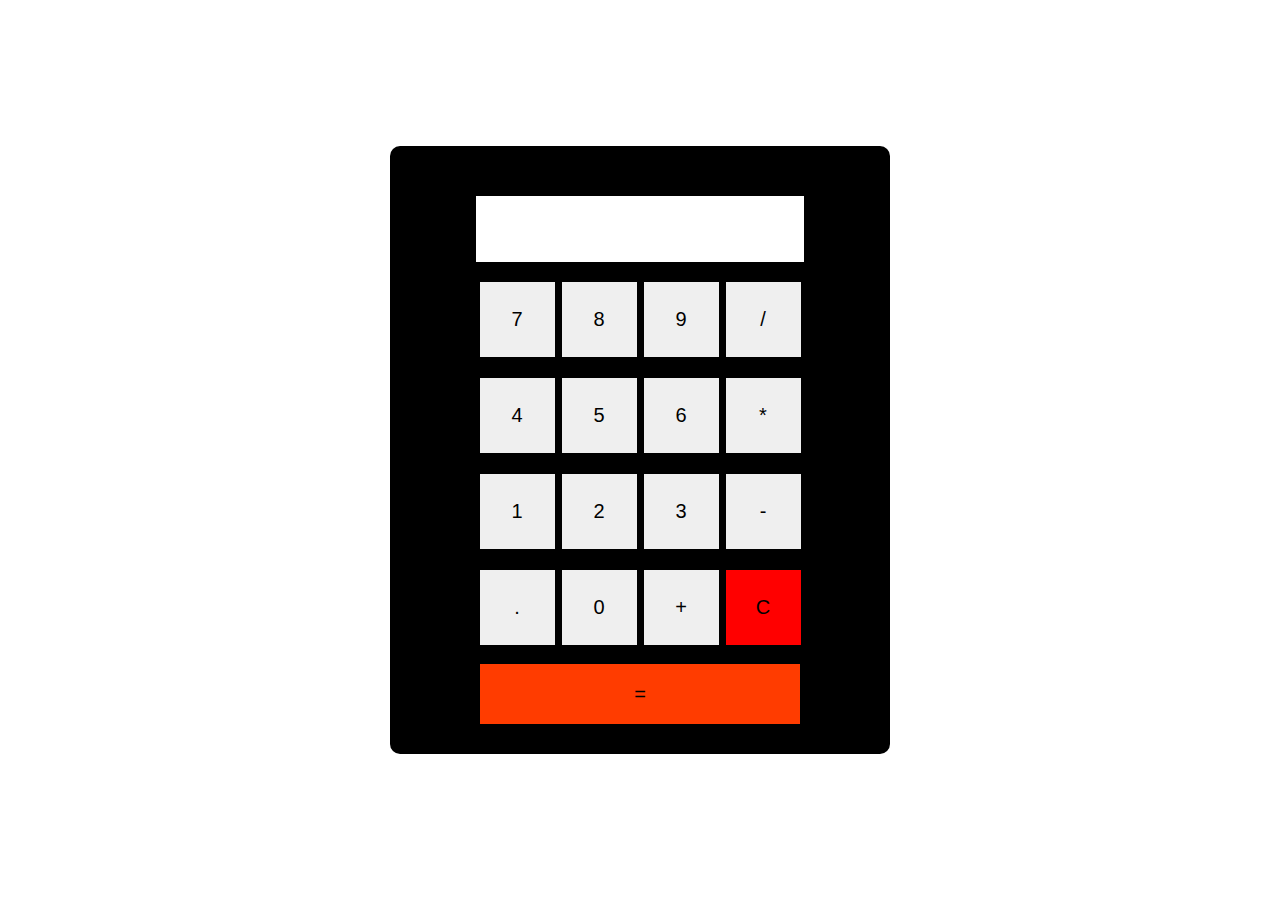
<file: calculator.html>
<!DOCTYPE html>
<html lang="en">
<head>
    <meta charset="UTF-8">
    <meta name="viewport" content="width=device-width, initial-scale=1.0">
    <link rel="stylesheet" href="./calculator.css">
    <title>onlinecalculator</title>
    <style>
    body {
    padding: 0;
    margin: 0;
}

    </style>
</head>
<body>
    <form action="calculator.html" class="calculatorDesign" method="post" name="calcform">
        <input type="text" name="answer" id="display">
        <br></br>
        <input type="button" class="buttonDesign" value="7" onclick="calcform.answer.value+='7'">
        <input type="button" class="buttonDesign" value="8" onclick="calcform.answer.value+='8'">
        <input type="button" class="buttonDesign" value="9" onclick="calcform.answer.value+='9'">
        <input type="button" class="operatorSymbol" value="/" onclick="calcform.answer.value+='/'">
        <br></br>
        <input type="button" class="buttonDesign" value="4" onclick="calcform.answer.value+='4'">
        <input type="button" class="buttonDesign" value="5" onclick="calcform.answer.value+='5'">
        <input type="button" class="buttonDesign" value="6" onclick="calcform.answer.value+='6'">
        <input type="button" class="operatorSymbol" value="*" onclick="calcform.answer.value+='*'">
        <br></br>
        <input type="button" class="buttonDesign" value="1" onclick="calcform.answer.value+='1'">
        <input type="button" class="buttonDesign" value="2" onclick="calcform.answer.value+='2'">
        <input type="button" class="buttonDesign" value="3" onclick="calcform.answer.value+='3'">
        <input type="button" class="operatorSymbol" value="-" onclick="calcform.answer.value+='-'">
        <br></br>
        <input type="button" class="buttonDesign" value="." onclick="calcform.answer.value+='.'">
        <input type="button" class="buttonDesign" value="0" onclick="calcform.answer.value+='0'">
        <input type="button" class="operatorSymbol" value="+" onclick="calcform.answer.value+='+'">
        <input type="button" class="buttonDesign" value="C" onclick="calcform.answer.value=' '" style="background-color: red;">
        <br></br>
        <input type="button" id="equalSignDesign" value="=" onclick="calcform.answer.value=eval(calcform.answer.value)">
    </form>
</body>
</html>
</file>
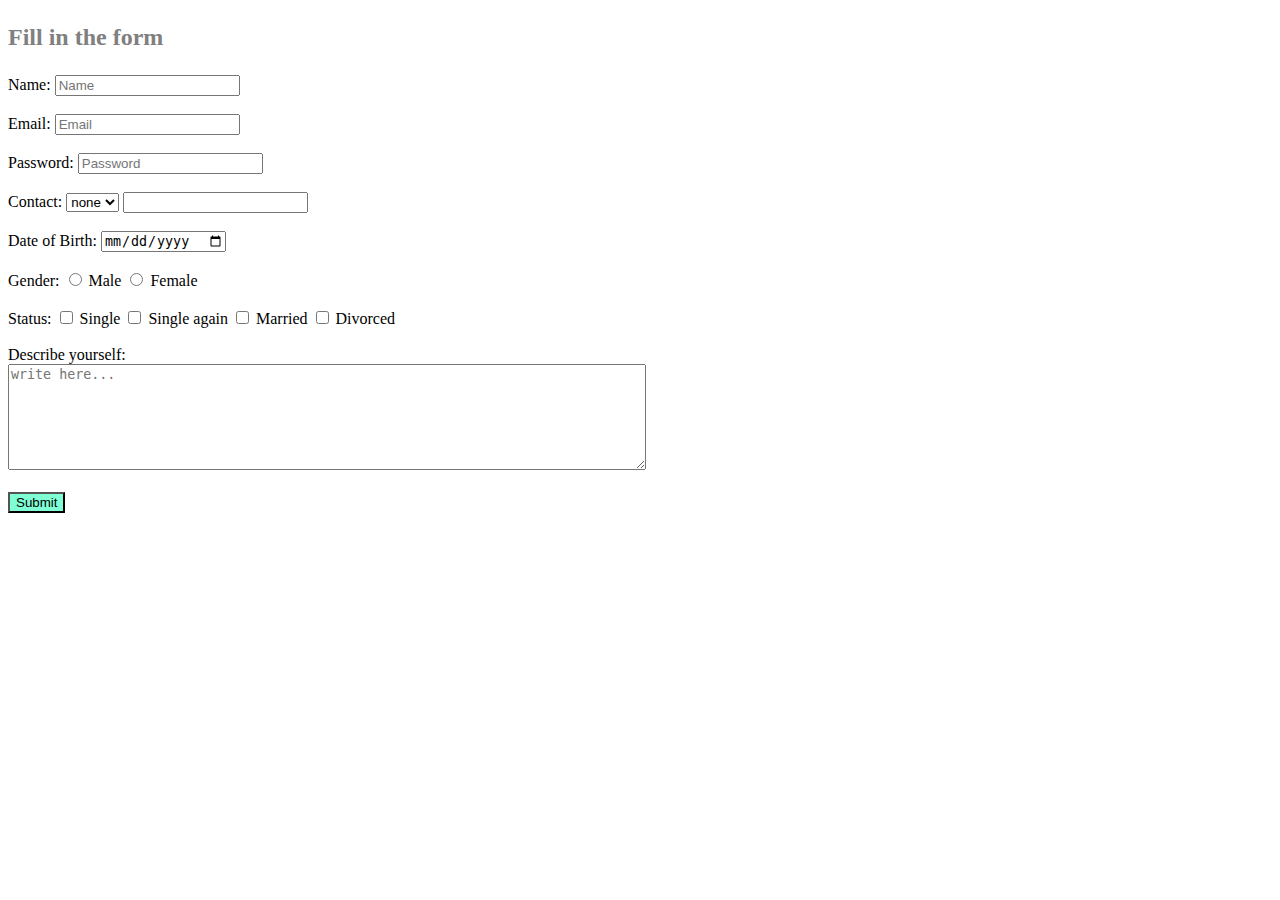
<file: form assignment.html>
<!DOCTYPE html>
<html lang="en">
<head>
    <meta charset="UTF-8">
    <meta http-equiv="X-UA-Compatible" content="IE=edge">
    <meta name="viewport" content="width=device-width, initial-scale=1.0">
    <title>Document</title>
</head>
<body>
    <h2><p style ="color:grey">Fill in the form</p></h2>
<form action="" method="post">

<label for="name">Name:</label>
<input type ="text" placeholder="Name" name="" id="name">
<br><br>


<label for="email">Email:</label>
<input type ="mail" placeholder="Email" name="" id="mail">
<br><br>

<label for="password">Password:</label>
<input type ="password" placeholder="Password" name="" id="password">
<br><br>

<label for="contact">Contact:</label>
<select>
<option value="none">none</option>
<option value="+256">+256</option>
<option value="+255">+258</option>
<option value="+254">+254</option>
<option value="253">+257</option>
</select>
<input type="tel" name="" id="contact">
<br><br>

<label for="DOB">Date of Birth:</label>
<input type ="date" placeholder="dd/mm/yyyy" name="" id="DOB">
<br><br>

<label for="gender">Gender:</label>
<input type ="radio" name="" id="male" value="Male">
<label for="male">Male</label>
<input type="radio" name="" id="female" value="Female">
<label for="female">Female</label>
<br><br>

<label for="checkbox">Status:</label>
<input type="checkbox" name="" id="single">
<label for="single">Single</label>
<input type="checkbox" name="" id="mingle">
<label for="mingle">Single again</label>
<input type="checkbox" name="" id="married">
<label for="married">Married</label>
<input type="checkbox" name="" id="confused">
<label for="divorced">Divorced</label>
<br><br>

<label for="summary">Describe yourself:</label>
<br>
<textarea id="summary" name="" style="width:50%; height:100px" placeholder="write here..."></textarea>
<br><br>
<button type="submit" value="submit" style="background-color: aquamarine;">Submit</button>

</form>
</body>
</html>
</file>
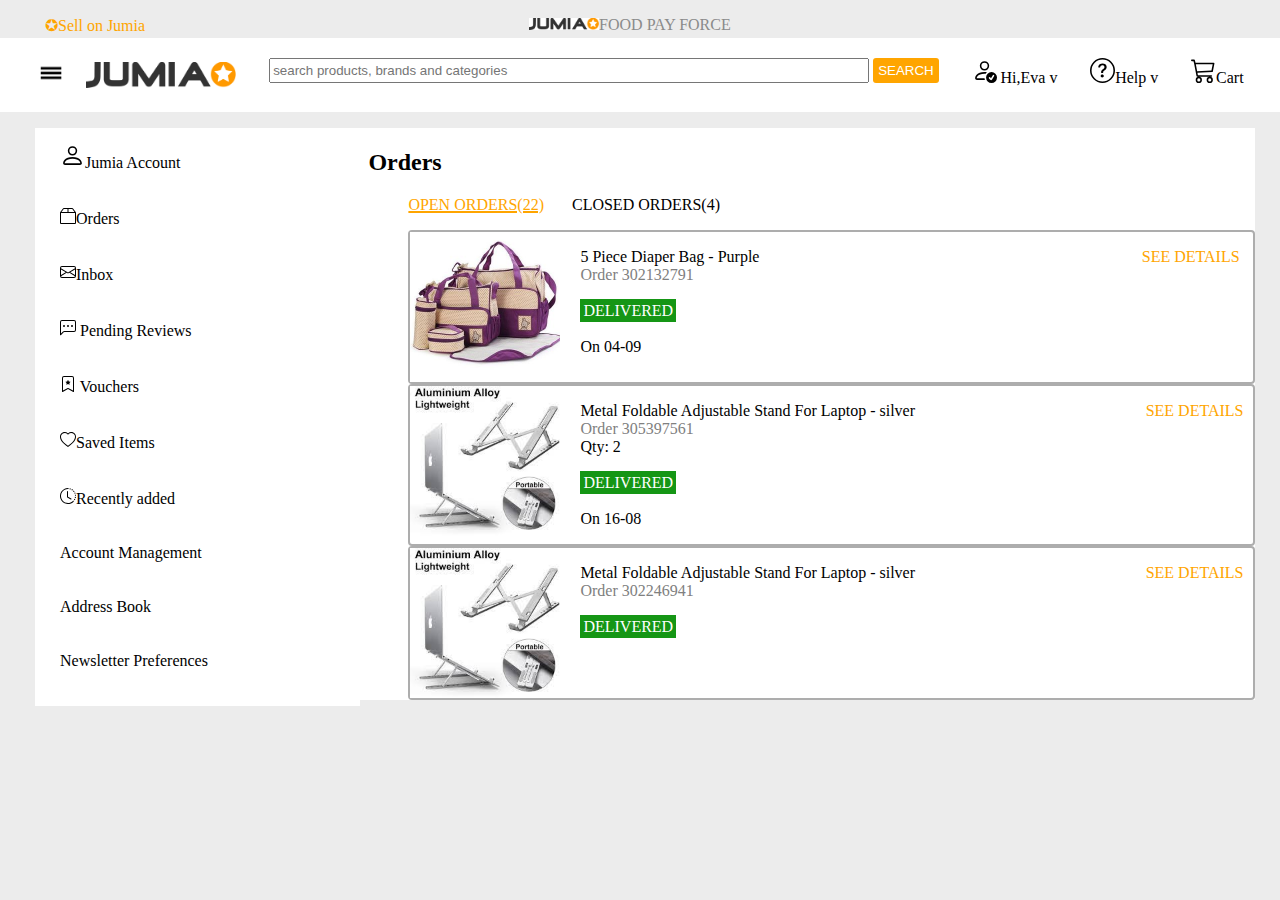
<file: Jumia.html>
<!DOCTYPE html>
<html lang="en">
<head>
    <meta charset="UTF-8">
    <meta name="viewport" content="width=device-width, initial-scale=1.0">
    <link rel="stylesheet" href="./jumiastyle.css">
    <link rel="stylesheet" href="https://cdn.jsdelivr.net/npm/bootstrap-icons@1.11.2/font/bootstrap-icons.min.css">
    <style>
        body{
            margin:0px;
            padding: 0px;
            background-color:rgb(236, 236, 236);
        }
        /*Editing all links*/
        a{
            color: black;
            text-decoration: none;
        }
        /*Editing the sell on jumia in the top left corner*/
        .sell-on-jumia{
            color:orange;
            margin-left: 45px;
        }
    </style>
    <title>Jumia</title>
</head>
<body>
    <div class="header1">
        <p><span class="sell-on-jumia">&#10026;Sell on Jumia</span></p>
        <p class="content1"><img src="./images/Jumia_Logo.png" style="width:70px;height: auto;">FOOD PAY FORCE</p>
    </div>
    <div class="header2">
        <ul>
            <li><img src="./icons/reorder_three_sharp_icon.png" style="width:30px;height: auto;"> &nbsp;&nbsp;&nbsp;&nbsp;<img src="./images/Jumia_Logo.png" style="width: 150px;height: auto;"></li>
            <li class="button1">
                <input type="search" placeholder="search products, brands and categories" style="width: 600px; height: 25px;">
                <button class="search-button">SEARCH</button></li>

            <li><svg xmlns="http://www.w3.org/2000/svg" width="25" height="25" fill="currentColor" class="bi bi-person-check" viewBox="0 0 16 16">
                <path d="M12.5 16a3.5 3.5 0 1 0 0-7 3.5 3.5 0 0 0 0 7m1.679-4.493-1.335 2.226a.75.75 0 0 1-1.174.144l-.774-.773a.5.5 0 0 1 .708-.708l.547.548 1.17-1.951a.5.5 0 1 1 .858.514ZM11 5a3 3 0 1 1-6 0 3 3 0 0 1 6 0M8 7a2 2 0 1 0 0-4 2 2 0 0 0 0 4"/>
                <path d="M8.256 14a4.474 4.474 0 0 1-.229-1.004H3c.001-.246.154-.986.832-1.664C4.484 10.68 5.711 10 8 10c.26 0 .507.009.74.025.226-.341.496-.65.804-.918C9.077 9.038 8.564 9 8 9c-5 0-6 3-6 4s1 1 1 1z"/>
              </svg>  Hi,Eva v</li>

            <li><a href="help.html">
                <svg xmlns="http://www.w3.org/2000/svg" width="25" height="25" fill="currentColor" class="bi bi-question-circle" viewBox="0 0 16 16">
                  <path d="M8 15A7 7 0 1 1 8 1a7 7 0 0 1 0 14m0 1A8 8 0 1 0 8 0a8 8 0 0 0 0 16"/>
                  <path d="M5.255 5.786a.237.237 0 0 0 .241.247h.825c.138 0 .248-.113.266-.25.09-.656.54-1.134 1.342-1.134.686 0 1.314.343 1.314 1.168 0 .635-.374.927-.965 1.371-.673.489-1.206 1.06-1.168 1.987l.003.217a.25.25 0 0 0 .25.246h.811a.25.25 0 0 0 .25-.25v-.105c0-.718.273-.927 1.01-1.486.609-.463 1.244-.977 1.244-2.056 0-1.511-1.276-2.241-2.673-2.241-1.267 0-2.655.59-2.75 2.286zm1.557 5.763c0 .533.425.927 1.01.927.609 0 1.028-.394 1.028-.927 0-.552-.42-.94-1.029-.94-.584 0-1.009.388-1.009.94"/>
                </svg></i>Help v</a></li>

            <li><a href="cart.html">
                <svg xmlns="http://www.w3.org/2000/svg" width="25" height="25" fill="currentColor" class="bi bi-cart3" viewBox="0 0 16 16">
                  <path d="M0 1.5A.5.5 0 0 1 .5 1H2a.5.5 0 0 1 .485.379L2.89 3H14.5a.5.5 0 0 1 .49.598l-1 5a.5.5 0 0 1-.465.401l-9.397.472L4.415 11H13a.5.5 0 0 1 0 1H4a.5.5 0 0 1-.491-.408L2.01 3.607 1.61 2H.5a.5.5 0 0 1-.5-.5M3.102 4l.84 4.479 9.144-.459L13.89 4H3.102zM5 12a2 2 0 1 0 0 4 2 2 0 0 0 0-4m7 0a2 2 0 1 0 0 4 2 2 0 0 0 0-4m-7 1a1 1 0 1 1 0 2 1 1 0 0 1 0-2m7 0a1 1 0 1 1 0 2 1 1 0 0 1 0-2"/>
                </svg></i>Cart</a></li>
            
        </ul>
    </div>
    <div class="left-section">
        <ul>
            <li><a href="account.html">
                <svg xmlns="http://www.w3.org/2000/svg" width="25" height="25" fill="currentColor" class="bi bi-person" viewBox="0 0 16 16">
                  <path d="M8 8a3 3 0 1 0 0-6 3 3 0 0 0 0 6m2-3a2 2 0 1 1-4 0 2 2 0 0 1 4 0m4 8c0 1-1 1-1 1H3s-1 0-1-1 1-4 6-4 6 3 6 4m-1-.004c-.001-.246-.154-.986-.832-1.664C11.516 10.68 10.289 10 8 10c-2.29 0-3.516.68-4.168 1.332-.678.678-.83 1.418-.832 1.664z"/>
                </svg>Jumia Account</a></li><br><br>
            <li><a href="orders.html">
                <svg xmlns="http://www.w3.org/2000/svg" width="16" height="16" fill="currentColor" class="bi bi-box2" viewBox="0 0 16 16">
                  <path d="M2.95.4a1 1 0 0 1 .8-.4h8.5a1 1 0 0 1 .8.4l2.85 3.8a.5.5 0 0 1 .1.3V15a1 1 0 0 1-1 1H1a1 1 0 0 1-1-1V4.5a.5.5 0 0 1 .1-.3L2.95.4ZM7.5 1H3.75L1.5 4h6zm1 0v3h6l-2.25-3zM15 5H1v10h14z"/>
                </svg>Orders</a></li><br><br>
            <li><a href="inbox.html"><svg xmlns="http://www.w3.org/2000/svg" width="16" height="16" fill="currentColor" class="bi bi-envelope" viewBox="0 0 16 16">
                <path d="M0 4a2 2 0 0 1 2-2h12a2 2 0 0 1 2 2v8a2 2 0 0 1-2 2H2a2 2 0 0 1-2-2zm2-1a1 1 0 0 0-1 1v.217l7 4.2 7-4.2V4a1 1 0 0 0-1-1zm13 2.383-4.708 2.825L15 11.105zm-.034 6.876-5.64-3.471L8 9.583l-1.326-.795-5.64 3.47A1 1 0 0 0 2 13h12a1 1 0 0 0 .966-.741M1 11.105l4.708-2.897L1 5.383z"/>
              </svg>Inbox</a></li><br><br>
            <li><a href="reviews.html">
                
<svg xmlns="http://www.w3.org/2000/svg" width="16" height="16" fill="currentColor" class="bi bi-chat-left-dots" viewBox="0 0 16 16">
    <path d="M14 1a1 1 0 0 1 1 1v8a1 1 0 0 1-1 1H4.414A2 2 0 0 0 3 11.586l-2 2V2a1 1 0 0 1 1-1zM2 0a2 2 0 0 0-2 2v12.793a.5.5 0 0 0 .854.353l2.853-2.853A1 1 0 0 1 4.414 12H14a2 2 0 0 0 2-2V2a2 2 0 0 0-2-2z"/>
    <path d="M5 6a1 1 0 1 1-2 0 1 1 0 0 1 2 0m4 0a1 1 0 1 1-2 0 1 1 0 0 1 2 0m4 0a1 1 0 1 1-2 0 1 1 0 0 1 2 0"/>
  </svg>
                Pending Reviews</a></li><br><br>
            <li><a href="voucher.html">
                
<svg xmlns="http://www.w3.org/2000/svg" width="16" height="16" fill="currentColor" class="bi bi-bookmark-star" viewBox="0 0 16 16">
    <path d="M7.84 4.1a.178.178 0 0 1 .32 0l.634 1.285a.178.178 0 0 0 .134.098l1.42.206c.145.021.204.2.098.303L9.42 6.993a.178.178 0 0 0-.051.158l.242 1.414a.178.178 0 0 1-.258.187l-1.27-.668a.178.178 0 0 0-.165 0l-1.27.668a.178.178 0 0 1-.257-.187l.242-1.414a.178.178 0 0 0-.05-.158l-1.03-1.001a.178.178 0 0 1 .098-.303l1.42-.206a.178.178 0 0 0 .134-.098z"/>
    <path d="M2 2a2 2 0 0 1 2-2h8a2 2 0 0 1 2 2v13.5a.5.5 0 0 1-.777.416L8 13.101l-5.223 2.815A.5.5 0 0 1 2 15.5zm2-1a1 1 0 0 0-1 1v12.566l4.723-2.482a.5.5 0 0 1 .554 0L13 14.566V2a1 1 0 0 0-1-1z"/>
  </svg>
                Vouchers</a></li><br><br>
            <li><a href="saved items.html">
                <svg xmlns="http://www.w3.org/2000/svg" width="16" height="16" fill="currentColor" class="bi bi-heart" viewBox="0 0 16 16">
                  <path d="m8 2.748-.717-.737C5.6.281 2.514.878 1.4 3.053c-.523 1.023-.641 2.5.314 4.385.92 1.815 2.834 3.989 6.286 6.357 3.452-2.368 5.365-4.542 6.286-6.357.955-1.886.838-3.362.314-4.385C13.486.878 10.4.28 8.717 2.01zM8 15C-7.333 4.868 3.279-3.04 7.824 1.143c.06.055.119.112.176.171a3.12 3.12 0 0 1 .176-.17C12.72-3.042 23.333 4.867 8 15"/>
                </svg>Saved Items</a></li><br><br>
            <li><a href="recently added.html">
                <svg xmlns="http://www.w3.org/2000/svg" width="16" height="16" fill="currentColor" class="bi bi-clock-history" viewBox="0 0 16 16">
                  <path d="M8.515 1.019A7 7 0 0 0 8 1V0a8 8 0 0 1 .589.022zm2.004.45a7.003 7.003 0 0 0-.985-.299l.219-.976c.383.086.76.2 1.126.342zm1.37.71a7.01 7.01 0 0 0-.439-.27l.493-.87a8.025 8.025 0 0 1 .979.654l-.615.789a6.996 6.996 0 0 0-.418-.302zm1.834 1.79a6.99 6.99 0 0 0-.653-.796l.724-.69c.27.285.52.59.747.91l-.818.576zm.744 1.352a7.08 7.08 0 0 0-.214-.468l.893-.45a7.976 7.976 0 0 1 .45 1.088l-.95.313a7.023 7.023 0 0 0-.179-.483m.53 2.507a6.991 6.991 0 0 0-.1-1.025l.985-.17c.067.386.106.778.116 1.17l-1 .025zm-.131 1.538c.033-.17.06-.339.081-.51l.993.123a7.957 7.957 0 0 1-.23 1.155l-.964-.267c.046-.165.086-.332.12-.501zm-.952 2.379c.184-.29.346-.594.486-.908l.914.405c-.16.36-.345.706-.555 1.038l-.845-.535m-.964 1.205c.122-.122.239-.248.35-.378l.758.653a8.073 8.073 0 0 1-.401.432l-.707-.707z"/>
                  <path d="M8 1a7 7 0 1 0 4.95 11.95l.707.707A8.001 8.001 0 1 1 8 0z"/>
                  <path d="M7.5 3a.5.5 0 0 1 .5.5v5.21l3.248 1.856a.5.5 0 0 1-.496.868l-3.5-2A.5.5 0 0 1 7 9V3.5a.5.5 0 0 1 .5-.5"/>
                </svg>Recently added</a></li><br><br>
            <li><a href="account.html">Account Management</a></li><br><br>
            <li><a href="Addredd book.html">Address Book</a></li><br><br>
            <li><a href="Newsletter.html">Newsletter Preferences</a></li><br><br>
        </ul>
    </div>
    <div class="right-section">
        <h2>Orders</h2>
        <ul class="orderlists">
            <li class="open-orders">OPEN ORDERS(22)</li>
            <li>&nbsp;&nbsp;&nbsp;&nbsp;&nbsp;&nbsp;&nbsp;CLOSED ORDERS(4)</li>
            <br>
        </ul>
        <ul class="items">
            <section class="open-items">
            <li><img src="./images/diaperbag.jpg">
            <p> 5 Piece Diaper Bag - Purple <br>
            <span class="order-id">Order 302132791</span><br><br>
            <span class="delivered">DELIVERED</span><br><br>
            <span class="on-date">On 04-09</span></p>
            <p class="see-details1">SEE DETAILS</p>
            </li>
            </section>
            <section class="open-items">
            <li><img src="./images/laptopStand.jpg">
            <p>Metal Foldable Adjustable Stand For Laptop - silver<br>
            <span class="order-id">Order 305397561</span><br>
            Qty: 2<br><br>
            <span class="delivered">DELIVERED</span><br><br>
            <span class="on-date">On 16-08</span>
            </p>
            <p class="see-details">SEE DETAILS</p>
            </li>
            </section>
            <section class="open-items">
            <li><img src="./images/laptopStand.jpg">
            <p>Metal Foldable Adjustable Stand For Laptop - silver<br>
              <span class="order-id">Order 302246941</span><br><br>
              <span class="delivered">DELIVERED</span>
            </p>
            <p class="see-details">SEE DETAILS</p>
            </li>
            </section>
        </ul>
    </div>
</body>
</html>
</file>
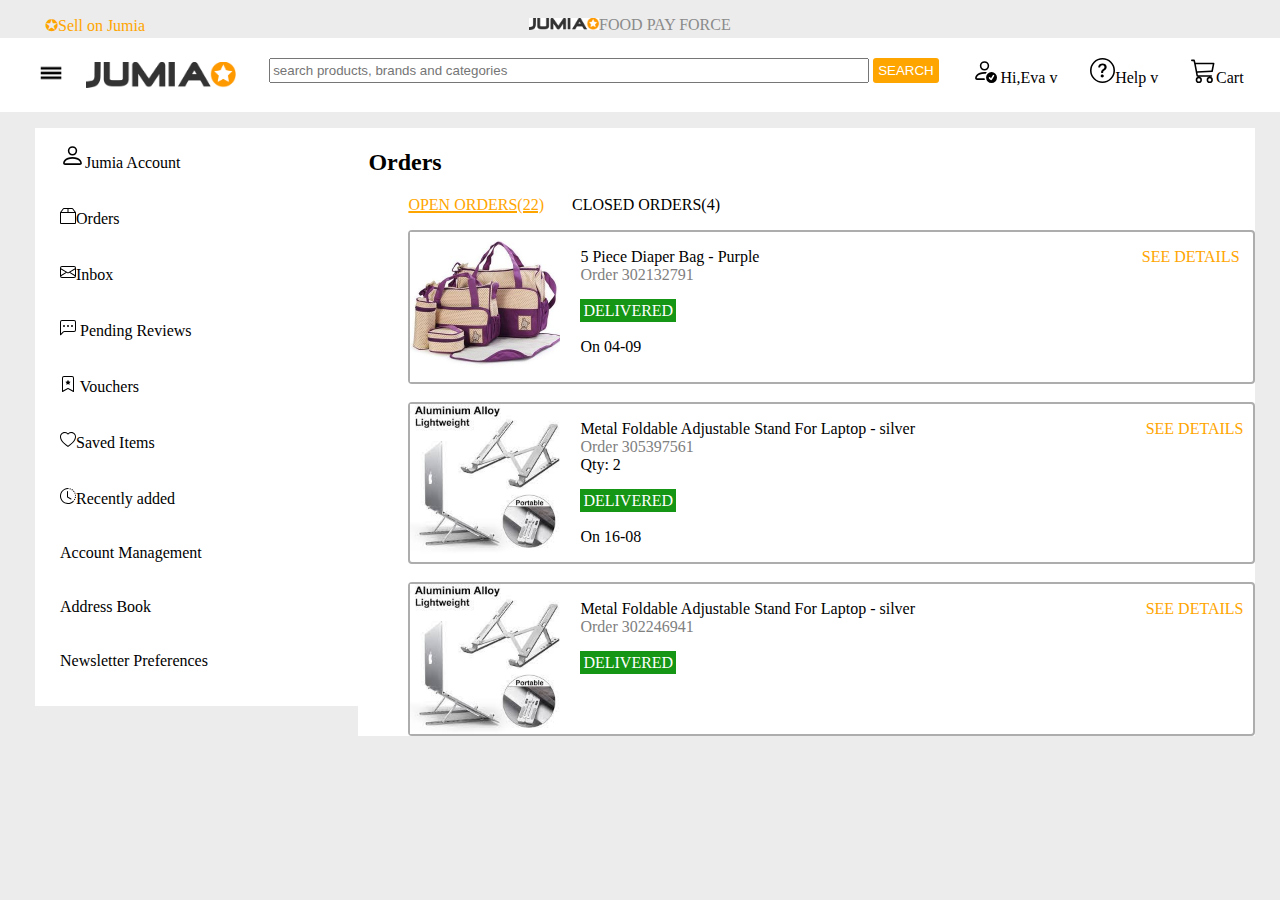
<file: jumia.html>
<!DOCTYPE html>
<html lang="en">
<head>
    <meta charset="UTF-8">
    <meta name="viewport" content="width=device-width, initial-scale=1.0">
    <link rel="stylesheet" href="./jumiastyle.css">
    <link rel="stylesheet" href="https://cdn.jsdelivr.net/npm/bootstrap-icons@1.11.2/font/bootstrap-icons.min.css">
    <style>
        body{
            margin:0px;
            padding: 0px;
            background-color:rgb(236, 236, 236);
        }
        /*Editing all links*/
        a{
            color: black;
            text-decoration: none;
        }
        /*Editing the sell on jumia in the top left corner*/
        .sell-on-jumia{
            color:orange;
            margin-left: 45px;
        }
    </style>
    <title>Jumia</title>
</head>
<body>
    <div class="header1">
        <p><span class="sell-on-jumia">&#10026;Sell on Jumia</span></p>
        <p class="content1"><img src="./images/Jumia_Logo.png" style="width:70px;height: auto;">FOOD PAY FORCE</p>
    </div>
    <div class="header2">
        <ul>
            <li><img src="./icons/reorder_three_sharp_icon.png" style="width:30px;height: auto;"> &nbsp;&nbsp;&nbsp;&nbsp;<img src="./images/Jumia_Logo.png" style="width: 150px;height: auto;"></li>
            <li class="button1">
                <input type="search" placeholder="search products, brands and categories" style="width: 600px; height: 25px;">
                <button class="search-button">SEARCH</button></li>

            <li><svg xmlns="http://www.w3.org/2000/svg" width="25" height="25" fill="currentColor" class="bi bi-person-check" viewBox="0 0 16 16">
                <path d="M12.5 16a3.5 3.5 0 1 0 0-7 3.5 3.5 0 0 0 0 7m1.679-4.493-1.335 2.226a.75.75 0 0 1-1.174.144l-.774-.773a.5.5 0 0 1 .708-.708l.547.548 1.17-1.951a.5.5 0 1 1 .858.514ZM11 5a3 3 0 1 1-6 0 3 3 0 0 1 6 0M8 7a2 2 0 1 0 0-4 2 2 0 0 0 0 4"/>
                <path d="M8.256 14a4.474 4.474 0 0 1-.229-1.004H3c.001-.246.154-.986.832-1.664C4.484 10.68 5.711 10 8 10c.26 0 .507.009.74.025.226-.341.496-.65.804-.918C9.077 9.038 8.564 9 8 9c-5 0-6 3-6 4s1 1 1 1z"/>
              </svg>  Hi,Eva v</li>

            <li><a href="help.html">
                <svg xmlns="http://www.w3.org/2000/svg" width="25" height="25" fill="currentColor" class="bi bi-question-circle" viewBox="0 0 16 16">
                  <path d="M8 15A7 7 0 1 1 8 1a7 7 0 0 1 0 14m0 1A8 8 0 1 0 8 0a8 8 0 0 0 0 16"/>
                  <path d="M5.255 5.786a.237.237 0 0 0 .241.247h.825c.138 0 .248-.113.266-.25.09-.656.54-1.134 1.342-1.134.686 0 1.314.343 1.314 1.168 0 .635-.374.927-.965 1.371-.673.489-1.206 1.06-1.168 1.987l.003.217a.25.25 0 0 0 .25.246h.811a.25.25 0 0 0 .25-.25v-.105c0-.718.273-.927 1.01-1.486.609-.463 1.244-.977 1.244-2.056 0-1.511-1.276-2.241-2.673-2.241-1.267 0-2.655.59-2.75 2.286zm1.557 5.763c0 .533.425.927 1.01.927.609 0 1.028-.394 1.028-.927 0-.552-.42-.94-1.029-.94-.584 0-1.009.388-1.009.94"/>
                </svg></i>Help v</a></li>

            <li><a href="cart.html">
                <svg xmlns="http://www.w3.org/2000/svg" width="25" height="25" fill="currentColor" class="bi bi-cart3" viewBox="0 0 16 16">
                  <path d="M0 1.5A.5.5 0 0 1 .5 1H2a.5.5 0 0 1 .485.379L2.89 3H14.5a.5.5 0 0 1 .49.598l-1 5a.5.5 0 0 1-.465.401l-9.397.472L4.415 11H13a.5.5 0 0 1 0 1H4a.5.5 0 0 1-.491-.408L2.01 3.607 1.61 2H.5a.5.5 0 0 1-.5-.5M3.102 4l.84 4.479 9.144-.459L13.89 4H3.102zM5 12a2 2 0 1 0 0 4 2 2 0 0 0 0-4m7 0a2 2 0 1 0 0 4 2 2 0 0 0 0-4m-7 1a1 1 0 1 1 0 2 1 1 0 0 1 0-2m7 0a1 1 0 1 1 0 2 1 1 0 0 1 0-2"/>
                </svg></i>Cart</a></li>
            
        </ul>
    </div>
    <div class="left-section">
        <ul>
            <li><a href="account.html">
                <svg xmlns="http://www.w3.org/2000/svg" width="25" height="25" fill="currentColor" class="bi bi-person" viewBox="0 0 16 16">
                  <path d="M8 8a3 3 0 1 0 0-6 3 3 0 0 0 0 6m2-3a2 2 0 1 1-4 0 2 2 0 0 1 4 0m4 8c0 1-1 1-1 1H3s-1 0-1-1 1-4 6-4 6 3 6 4m-1-.004c-.001-.246-.154-.986-.832-1.664C11.516 10.68 10.289 10 8 10c-2.29 0-3.516.68-4.168 1.332-.678.678-.83 1.418-.832 1.664z"/>
                </svg>Jumia Account</a></li><br><br>
            <li><a href="orders.html">
                <svg xmlns="http://www.w3.org/2000/svg" width="16" height="16" fill="currentColor" class="bi bi-box2" viewBox="0 0 16 16">
                  <path d="M2.95.4a1 1 0 0 1 .8-.4h8.5a1 1 0 0 1 .8.4l2.85 3.8a.5.5 0 0 1 .1.3V15a1 1 0 0 1-1 1H1a1 1 0 0 1-1-1V4.5a.5.5 0 0 1 .1-.3L2.95.4ZM7.5 1H3.75L1.5 4h6zm1 0v3h6l-2.25-3zM15 5H1v10h14z"/>
                </svg>Orders</a></li><br><br>
            <li><a href="inbox.html"><svg xmlns="http://www.w3.org/2000/svg" width="16" height="16" fill="currentColor" class="bi bi-envelope" viewBox="0 0 16 16">
                <path d="M0 4a2 2 0 0 1 2-2h12a2 2 0 0 1 2 2v8a2 2 0 0 1-2 2H2a2 2 0 0 1-2-2zm2-1a1 1 0 0 0-1 1v.217l7 4.2 7-4.2V4a1 1 0 0 0-1-1zm13 2.383-4.708 2.825L15 11.105zm-.034 6.876-5.64-3.471L8 9.583l-1.326-.795-5.64 3.47A1 1 0 0 0 2 13h12a1 1 0 0 0 .966-.741M1 11.105l4.708-2.897L1 5.383z"/>
              </svg>Inbox</a></li><br><br>
            <li><a href="reviews.html">
                
<svg xmlns="http://www.w3.org/2000/svg" width="16" height="16" fill="currentColor" class="bi bi-chat-left-dots" viewBox="0 0 16 16">
    <path d="M14 1a1 1 0 0 1 1 1v8a1 1 0 0 1-1 1H4.414A2 2 0 0 0 3 11.586l-2 2V2a1 1 0 0 1 1-1zM2 0a2 2 0 0 0-2 2v12.793a.5.5 0 0 0 .854.353l2.853-2.853A1 1 0 0 1 4.414 12H14a2 2 0 0 0 2-2V2a2 2 0 0 0-2-2z"/>
    <path d="M5 6a1 1 0 1 1-2 0 1 1 0 0 1 2 0m4 0a1 1 0 1 1-2 0 1 1 0 0 1 2 0m4 0a1 1 0 1 1-2 0 1 1 0 0 1 2 0"/>
  </svg>
                Pending Reviews</a></li><br><br>
            <li><a href="voucher.html">
                
<svg xmlns="http://www.w3.org/2000/svg" width="16" height="16" fill="currentColor" class="bi bi-bookmark-star" viewBox="0 0 16 16">
    <path d="M7.84 4.1a.178.178 0 0 1 .32 0l.634 1.285a.178.178 0 0 0 .134.098l1.42.206c.145.021.204.2.098.303L9.42 6.993a.178.178 0 0 0-.051.158l.242 1.414a.178.178 0 0 1-.258.187l-1.27-.668a.178.178 0 0 0-.165 0l-1.27.668a.178.178 0 0 1-.257-.187l.242-1.414a.178.178 0 0 0-.05-.158l-1.03-1.001a.178.178 0 0 1 .098-.303l1.42-.206a.178.178 0 0 0 .134-.098z"/>
    <path d="M2 2a2 2 0 0 1 2-2h8a2 2 0 0 1 2 2v13.5a.5.5 0 0 1-.777.416L8 13.101l-5.223 2.815A.5.5 0 0 1 2 15.5zm2-1a1 1 0 0 0-1 1v12.566l4.723-2.482a.5.5 0 0 1 .554 0L13 14.566V2a1 1 0 0 0-1-1z"/>
  </svg>
                Vouchers</a></li><br><br>
            <li><a href="saved items.html">
                <svg xmlns="http://www.w3.org/2000/svg" width="16" height="16" fill="currentColor" class="bi bi-heart" viewBox="0 0 16 16">
                  <path d="m8 2.748-.717-.737C5.6.281 2.514.878 1.4 3.053c-.523 1.023-.641 2.5.314 4.385.92 1.815 2.834 3.989 6.286 6.357 3.452-2.368 5.365-4.542 6.286-6.357.955-1.886.838-3.362.314-4.385C13.486.878 10.4.28 8.717 2.01zM8 15C-7.333 4.868 3.279-3.04 7.824 1.143c.06.055.119.112.176.171a3.12 3.12 0 0 1 .176-.17C12.72-3.042 23.333 4.867 8 15"/>
                </svg>Saved Items</a></li><br><br>
            <li><a href="recently added.html">
                <svg xmlns="http://www.w3.org/2000/svg" width="16" height="16" fill="currentColor" class="bi bi-clock-history" viewBox="0 0 16 16">
                  <path d="M8.515 1.019A7 7 0 0 0 8 1V0a8 8 0 0 1 .589.022zm2.004.45a7.003 7.003 0 0 0-.985-.299l.219-.976c.383.086.76.2 1.126.342zm1.37.71a7.01 7.01 0 0 0-.439-.27l.493-.87a8.025 8.025 0 0 1 .979.654l-.615.789a6.996 6.996 0 0 0-.418-.302zm1.834 1.79a6.99 6.99 0 0 0-.653-.796l.724-.69c.27.285.52.59.747.91l-.818.576zm.744 1.352a7.08 7.08 0 0 0-.214-.468l.893-.45a7.976 7.976 0 0 1 .45 1.088l-.95.313a7.023 7.023 0 0 0-.179-.483m.53 2.507a6.991 6.991 0 0 0-.1-1.025l.985-.17c.067.386.106.778.116 1.17l-1 .025zm-.131 1.538c.033-.17.06-.339.081-.51l.993.123a7.957 7.957 0 0 1-.23 1.155l-.964-.267c.046-.165.086-.332.12-.501zm-.952 2.379c.184-.29.346-.594.486-.908l.914.405c-.16.36-.345.706-.555 1.038l-.845-.535m-.964 1.205c.122-.122.239-.248.35-.378l.758.653a8.073 8.073 0 0 1-.401.432l-.707-.707z"/>
                  <path d="M8 1a7 7 0 1 0 4.95 11.95l.707.707A8.001 8.001 0 1 1 8 0z"/>
                  <path d="M7.5 3a.5.5 0 0 1 .5.5v5.21l3.248 1.856a.5.5 0 0 1-.496.868l-3.5-2A.5.5 0 0 1 7 9V3.5a.5.5 0 0 1 .5-.5"/>
                </svg>Recently added</a></li><br><br>
            <li><a href="account.html">Account Management</a></li><br><br>
            <li><a href="Addredd book.html">Address Book</a></li><br><br>
            <li><a href="Newsletter.html">Newsletter Preferences</a></li><br><br>
        </ul>
    </div>
    <div class="right-section">
        <h2>Orders</h2>
        <ul class="orderlists">
            <li class="open-orders">OPEN ORDERS(22)</li>
            <li>&nbsp;&nbsp;&nbsp;&nbsp;&nbsp;&nbsp;&nbsp;CLOSED ORDERS(4)</li>
            <br>
        </ul>
        <ul class="items">
            <section class="open-items">
            <li><img src="./images/diaperbag.jpg">
            <p> 5 Piece Diaper Bag - Purple <br>
            <span class="order-id">Order 302132791</span><br><br>
            <span class="delivered">DELIVERED</span><br><br>
            <span class="on-date">On 04-09</span></p>
            <p class="see-details1">SEE DETAILS</p>
            </li>
            </section><br>
            <section class="open-items">
            <li><img src="./images/laptopStand.jpg">
            <p>Metal Foldable Adjustable Stand For Laptop - silver<br>
            <span class="order-id">Order 305397561</span><br>
            Qty: 2<br><br>
            <span class="delivered">DELIVERED</span><br><br>
            <span class="on-date">On 16-08</span>
            </p>
            <p class="see-details">SEE DETAILS</p>
            </li>
            </section><br>
            <section class="open-items">
            <li><img src="./images/laptopStand.jpg">
            <p>Metal Foldable Adjustable Stand For Laptop - silver<br>
              <span class="order-id">Order 302246941</span><br><br>
              <span class="delivered">DELIVERED</span>
            </p>
            <p class="see-details">SEE DETAILS</p>
            </li>
            </section>
        </ul>
    </div>
</body>
</html>
</file>
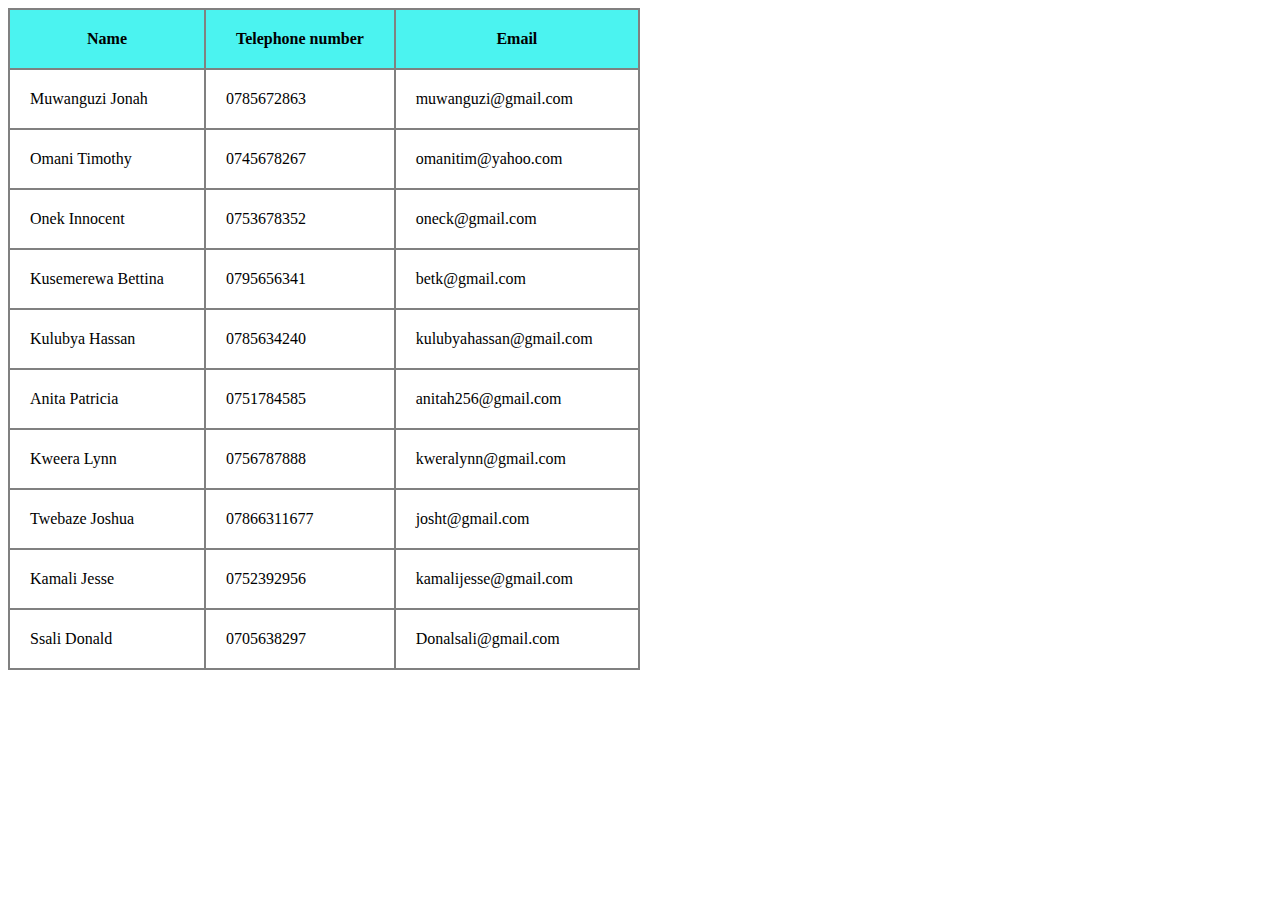
<file: table assignment.html>
<!DOCTYPE html>
<html lang="en">
<head>
    <meta charset="UTF-8">
    <meta http-equiv="X-UA-Compatible" content="IE=edge">
    <meta name="viewport" content="width=device-width, initial-scale=1.0">
    <title>tables in html</title>
</head>
<body>
    <table border=1 cellpadding=20 cellspacing=0 width=50% bordercolor="grey">
        <tr bgcolor="4bf3f0">
        <th>Name</th>
        <th>Telephone number</th>
        <th>Email</th>
        <tr>
        
        <tr>
        <td>Muwanguzi Jonah</td>
        <td>0785672863</td>
        <td>muwanguzi@gmail.com</td>
        <tr>
        
        <tr>
        <td>Omani Timothy</td>
        <td>0745678267</td>
        <td>omanitim@yahoo.com</td>
        <tr>
        
        <tr>
        <td>Onek Innocent</td>
        <td>0753678352</td>
        <td>oneck@gmail.com</td>
        <tr>
        
        <tr>
        <td>Kusemerewa Bettina</td>
        <td>0795656341</td>
        <td>betk@gmail.com</td>
        <tr>
        
        <tr>
        <td>Kulubya Hassan</td>
        <td>0785634240</td>
        <td>kulubyahassan@gmail.com</td>
        <tr>
        
        <tr>
        <td>Anita Patricia</td>
        <td>0751784585</td>
        <td>anitah256@gmail.com</td>
        <tr>
        
        <tr>
        <td>Kweera Lynn</td>
        <td>0756787888</td>
        <td>kweralynn@gmail.com</td>
        <tr>
        
        <tr>
        <td>Twebaze Joshua</td>
        <td>07866311677</td>
        <td>josht@gmail.com</td>
        <tr>
        
        <tr>
        <td>Kamali Jesse</td>
        <td>0752392956</td>
        <td>kamalijesse@gmail.com</td>
        <tr>
        
        <tr>
        <td>Ssali Donald</td>
        <td>0705638297</td>
        <td>Donalsali@gmail.com</td>
        <tr>
        
        
        </table>
        
</body>
</html>
</file>
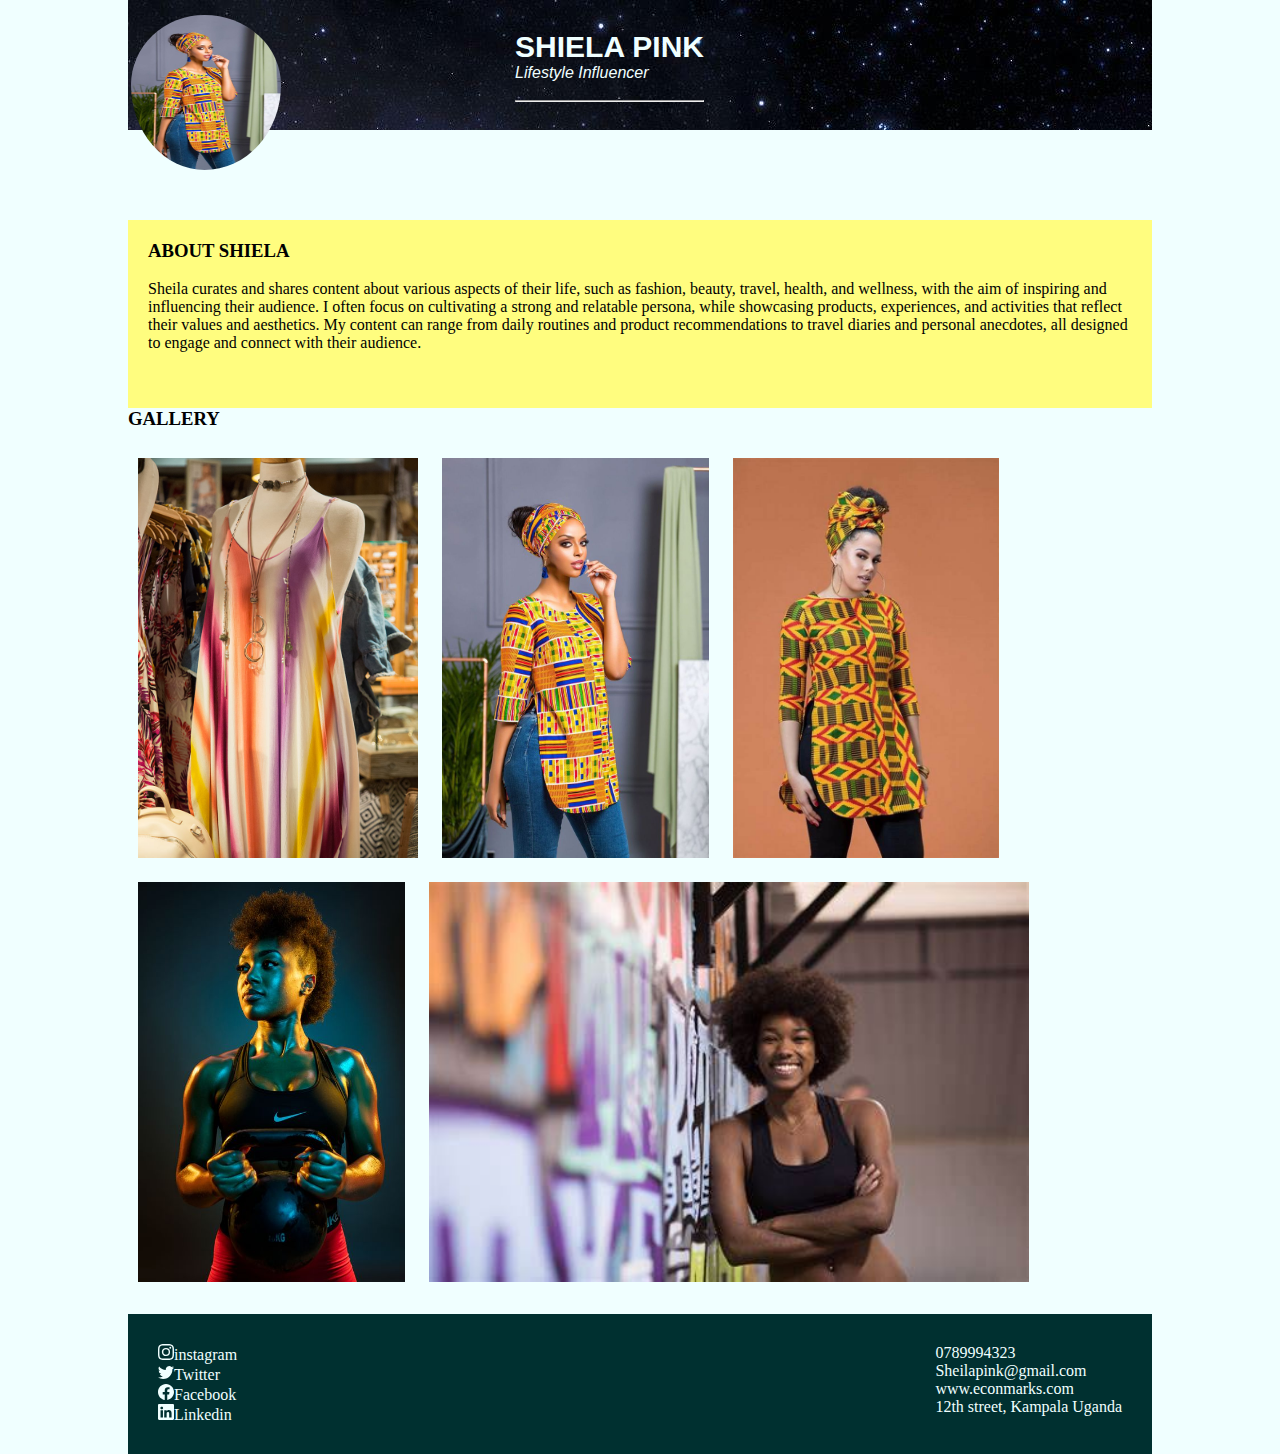
<file: Lubangakene_Jonathan_2023-B291-13195_NKOZI/sheilaPink.html>
<!DOCTYPE html>
<html lang="en">
<head>
    <meta charset="UTF-8">
    <meta name="viewport" content="width=device-width, initial-scale=1.0">
    <link rel="stylesheeT" href="./shielastyle.css">
    <title>Sheila Pink</title>
    <style>
        *{
            padding: 0%;
            margin: 0%;
        }
    </style>
</head>
<body>
    <div class="header2">
    <img src="./images/fashion.jpg" class="profile-pic">
        <span class="aboutme"><strong class="name">SHIELA PINK</strong><br> <i class="occupation">Lifestyle Influencer <br><br><hr></i></span>
    </div>

    <div class="right-section">
        <section class="info">
            <h3>ABOUT SHIELA</h3>
            <br>
            <p>Sheila curates and shares content about various aspects of their life,
                 such as fashion, beauty, travel, health, and wellness, with the aim of inspiring and influencing their audience.
                I often focus on cultivating a 
                    strong and relatable persona, while showcasing products, experiences, and activities that reflect their 
                    values and aesthetics. My content can range from daily routines and product recommendations to travel 
                    diaries and personal anecdotes, all designed to engage and connect with their audience.
                </p>
                <br><br>

        </section>
        <section class="gallery">
            <h3>GALLERY</h3><br>
            <img src="./images/cloth.jpg">
            <img src="./images/fashion.jpg">
            <img src="./images/fashion2.jpg">
            <img src="./images/gtm2.jpg">
            <img src="./images/gym.jpg">

        </section>

    </div>
    <br>
    <footer>
        <ul class="socials">
            <li><svg xmlns="http://www.w3.org/2000/svg" width="16" height="16" fill="currentColor" class="bi bi-instagram" viewBox="0 0 16 16">
                <path d="M8 0C5.829 0 5.556.01 4.703.048 3.85.088 3.269.222 2.76.42a3.917 3.917 0 0 0-1.417.923A3.927 3.927 0 0 0 .42 2.76C.222 3.268.087 3.85.048 4.7.01 5.555 0 5.827 0 8.001c0 2.172.01 2.444.048 3.297.04.852.174 1.433.372 1.942.205.526.478.972.923 1.417.444.445.89.719 1.416.923.51.198 1.09.333 1.942.372C5.555 15.99 5.827 16 8 16s2.444-.01 3.298-.048c.851-.04 1.434-.174 1.943-.372a3.916 3.916 0 0 0 1.416-.923c.445-.445.718-.891.923-1.417.197-.509.332-1.09.372-1.942C15.99 10.445 16 10.173 16 8s-.01-2.445-.048-3.299c-.04-.851-.175-1.433-.372-1.941a3.926 3.926 0 0 0-.923-1.417A3.911 3.911 0 0 0 13.24.42c-.51-.198-1.092-.333-1.943-.372C10.443.01 10.172 0 7.998 0h.003zm-.717 1.442h.718c2.136 0 2.389.007 3.232.046.78.035 1.204.166 1.486.275.373.145.64.319.92.599.28.28.453.546.598.92.11.281.24.705.275 1.485.039.843.047 1.096.047 3.231s-.008 2.389-.047 3.232c-.035.78-.166 1.203-.275 1.485a2.47 2.47 0 0 1-.599.919c-.28.28-.546.453-.92.598-.28.11-.704.24-1.485.276-.843.038-1.096.047-3.232.047s-2.39-.009-3.233-.047c-.78-.036-1.203-.166-1.485-.276a2.478 2.478 0 0 1-.92-.598 2.48 2.48 0 0 1-.6-.92c-.109-.281-.24-.705-.275-1.485-.038-.843-.046-1.096-.046-3.233 0-2.136.008-2.388.046-3.231.036-.78.166-1.204.276-1.486.145-.373.319-.64.599-.92.28-.28.546-.453.92-.598.282-.11.705-.24 1.485-.276.738-.034 1.024-.044 2.515-.045v.002zm4.988 1.328a.96.96 0 1 0 0 1.92.96.96 0 0 0 0-1.92zm-4.27 1.122a4.109 4.109 0 1 0 0 8.217 4.109 4.109 0 0 0 0-8.217zm0 1.441a2.667 2.667 0 1 1 0 5.334 2.667 2.667 0 0 1 0-5.334"/>
              </svg>instagram</li>
            <li><svg xmlns="http://www.w3.org/2000/svg" width="16" height="16" fill="currentColor" class="bi bi-twitter" viewBox="0 0 16 16">
                <path d="M5.026 15c6.038 0 9.341-5.003 9.341-9.334 0-.14 0-.282-.006-.422A6.685 6.685 0 0 0 16 3.542a6.658 6.658 0 0 1-1.889.518 3.301 3.301 0 0 0 1.447-1.817 6.533 6.533 0 0 1-2.087.793A3.286 3.286 0 0 0 7.875 6.03a9.325 9.325 0 0 1-6.767-3.429 3.289 3.289 0 0 0 1.018 4.382A3.323 3.323 0 0 1 .64 6.575v.045a3.288 3.288 0 0 0 2.632 3.218 3.203 3.203 0 0 1-.865.115 3.23 3.23 0 0 1-.614-.057 3.283 3.283 0 0 0 3.067 2.277A6.588 6.588 0 0 1 .78 13.58a6.32 6.32 0 0 1-.78-.045A9.344 9.344 0 0 0 5.026 15"/>
              </svg>Twitter</li>
            <li><svg xmlns="http://www.w3.org/2000/svg" width="16" height="16" fill="currentColor" class="bi bi-facebook" viewBox="0 0 16 16">
                <path d="M16 8.049c0-4.446-3.582-8.05-8-8.05C3.58 0-.002 3.603-.002 8.05c0 4.017 2.926 7.347 6.75 7.951v-5.625h-2.03V8.05H6.75V6.275c0-2.017 1.195-3.131 3.022-3.131.876 0 1.791.157 1.791.157v1.98h-1.009c-.993 0-1.303.621-1.303 1.258v1.51h2.218l-.354 2.326H9.25V16c3.824-.604 6.75-3.934 6.75-7.951"/>
              </svg>Facebook</li>
              <li><svg xmlns="http://www.w3.org/2000/svg" width="16" height="16" fill="currentColor" class="bi bi-linkedin" viewBox="0 0 16 16">
                <path d="M0 1.146C0 .513.526 0 1.175 0h13.65C15.474 0 16 .513 16 1.146v13.708c0 .633-.526 1.146-1.175 1.146H1.175C.526 16 0 15.487 0 14.854V1.146zm4.943 12.248V6.169H2.542v7.225h2.401m-1.2-8.212c.837 0 1.358-.554 1.358-1.248-.015-.709-.52-1.248-1.342-1.248-.822 0-1.359.54-1.359 1.248 0 .694.521 1.248 1.327 1.248h.016zm4.908 8.212V9.359c0-.216.016-.432.08-.586.173-.431.568-.878 1.232-.878.869 0 1.216.662 1.216 1.634v3.865h2.401V9.25c0-2.22-1.184-3.252-2.764-3.252-1.274 0-1.845.7-2.165 1.193v.025h-.016a5.54 5.54 0 0 1 .016-.025V6.169h-2.4c.03.678 0 7.225 0 7.225h2.4"/>
              </svg>Linkedin</li>
        
        </ul>
        <ul class="contacts">
            <li>0789994323</li>
            <li>Sheilapink@gmail.com</li>
            <li>www.econmarks.com</li>
            <li>12th street, Kampala Uganda</li>
            </ul>        
    </footer>

</body>
</html>
</file>
<file: calculator.css>
.calculatorDesign{
    width: 500px;
    padding-top: 50px;
    padding-bottom: 30px;
    
    border-radius: 10px;
    position: absolute;
    top: 50%;
    left: 50%;
    transform: translate(-50%,-50%);
    transition: 0.8s;
    background-color: black;
    text-align: center;

}

#display {
    border: none;
    background: white;
    width: 320px;
    height: 60px;
    font-size: 20px;
    font-weight: 300;
    margin: auto;
    border: 2px solid white;
    color: black;
}

.buttonDesign{
    width: 75px;
    height: 75px;
    padding-top: -1px;
    border: none;
    font-size: 20px;
    font-weight: 300;
    margin: 1.5px;
}

.operatorSymbol{
    width: 75px;
    height: 75px;
    padding-top: -1px;
    border: none;
    font-size: 20px;
    font-weight: 300;
    margin: 1.5px;
}
.operatorSymbol:hover{
    background: rgb(141, 194, 224);
}

#equalSignDesign{
    width: 320px;
    height: 60px;
    border: none;
    font-size: 20px;
    font-weight: 300;
    background-color: 
    rgb(255, 60, 0);
}
</file>
<file: jumiastyle.css>
/*Editing header1*/
.header1 {
    padding: 0px 0px 20px 0px;
    height:2px;
    display: flex;
}

.content1 {
    text-align: center;
    margin-left: 30%;
    color: rgb(138, 138, 138);
}

/*Editing search button*/

.search-button{
    background-color: orange;
    border:none;
    border-radius: 3px;
    padding: 5px;
    color: white;
}

/*Editing header2*/
.header2 ul{
    background-color: white;
    display:flex;
    list-style-type: none;
    justify-content:space-around;
    padding: 20px;
}

/*Editing Left section*/
.left-section{
    float: left;
}

.left-section ul{
    margin-top: 0px;
    margin-left: 35px;
    padding: 15px 0px 0px 25px;
    background-color: white;
    list-style-type: none;
    width: 300px;

}

.left-section a{
    display: block;
}

.left-section li:hover{
    background-color: rgb(190, 190, 190);
    padding: 12px;
}

/*Editing right section*/
.right-section{
    margin-left:28%;
    margin-right: 25px;
    background-color: white;
    padding: 1px 0px 0px 10px;
}

/*Editing the order lists in the right section*/

.orderlists{
    display: flex;
    list-style-type: none;
    justify-content:flex-start;
}
/*Editing the product containers*/
.items li{
    list-style-type: none;
}
/*Editing the product images*/
.items img{
    width: 150px;
    height: 150px;
}
.open-orders{
    color: orange;
    text-decoration: 2px underline;
}

.open-items li{
    display: flex;
    border: 2px solid rgb(173, 173, 173);
    border-radius: 4px;
}
.open-items p{
    padding-left: 20px;
  
}
.order-id{
    color:grey;
}
.delivered{
    color: white;
    background-color: rgb(21, 150, 21);
    padding: 3px;
}
.see-details{
    color: orange;
    margin-left: 25%;
}
.see-details1{
    color: orange;
    margin-left: 43%;
}
</file>
<file: Lubangakene_Jonathan_2023-B291-13195_NKOZI/shielastyle.css>
body{
    margin: 0% 10%;
    background-color:azure;
}

.header2{
    background-image: url(./images/bg.jpg);
    width: 100%;
    height: 130px;
}

/* Editing profile picture*/
.profile-pic{
    position: absolute;
    width: 150px;
    height: 155px;
    border-radius: 50%;
    padding-top: 15px;
    padding-left: 3px;
}
/*Editing name and occupation*/

.aboutme{
    color: azure;
    position:absolute;
    right:45%;
    padding-top: 30px;
}
.name{
    font-size:30px;
    font-family: 'Franklin Gothic Medium', 'Arial Narrow', Arial, sans-serif;
}
.occupation{
    font-family:'Lucida Sans', 'Lucida Sans Regular', 'Lucida Grande', 'Lucida Sans Unicode', Geneva, Verdana, sans-serif;
}

/*Editing right section*/
.right-section{
    padding-top: 90px;
}
/*Editing gallery*/
.gallery img{
    width: auto;
    height: 400px;
    padding: 10px;
}
footer{
    color:azure;
    background-color: rgb(0, 48, 48);
    display: flex;
    justify-content: space-between;
    padding: 30px;
}
footer li{
    list-style-type: none;
}
.socials{
    float: left;
}
.info{
    background-color: rgb(255, 253, 127);
    padding: 20px;
}
</file>
